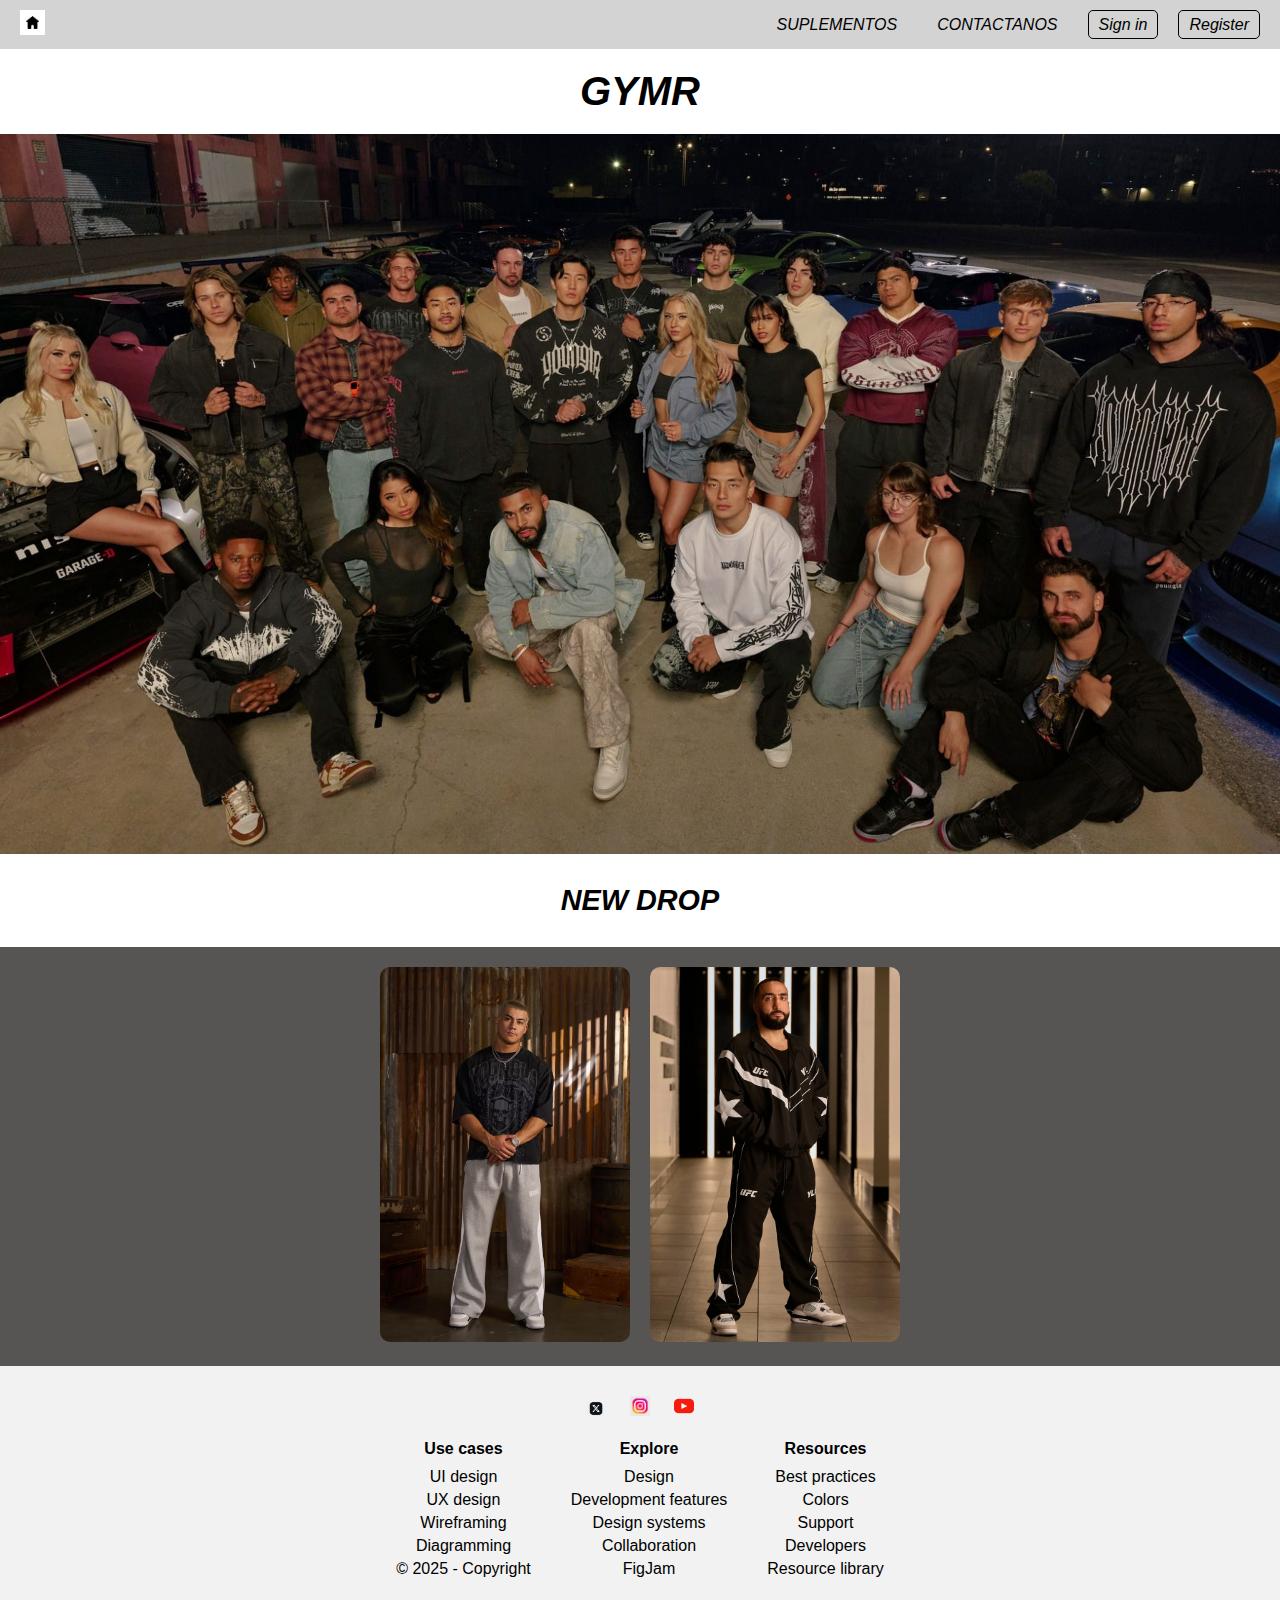
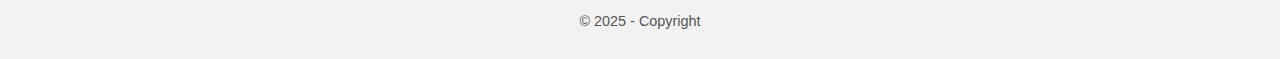
<file: index.html>
<!DOCTYPE html>
<html lang="en">
<head>
  <meta charset="UTF-8">
  <meta name="viewport" content="width=device-width, initial-scale=1.0">
  <title>GYMR</title>
  <link rel="stylesheet" href="estilos/estilom.css">
</head>
<body>
  <header>
    <div class="logo">
        <a href="index.html"><img src="imagenes/home.png" alt="home icon" class="icon"></a>
    </div>
    <nav>
      <ul class="menu">
        <li><a href="index4.html">SUPLEMENTOS</a></li>
        <li><a href="index3.html">CONTACTANOS</a></li>
        <li><a href="index1.html" class="btn">Sign in</a></li>
        <li><a href="index2.html" class="btn">Register</a></li>
      </ul>
    </nav>
  </header>
  <main>
    <h1 class="title">GYMR</h1>


    <section class="hero">
      <img src="imagenes/principal.png" alt="Imagen principal" class="full-img">
    </section>

    <h2 class="subtitle">NEW DROP</h2>


    <section class="gallery">
    
      <div class="product">
        <img src="imagenes/producto1.png" alt="Producto 1">
      </div>

      <div class="product">
        <img src="imagenes/producto2.png" alt="Producto 2">
      </div>
    </section>
  </main>

  <footer>
    <div class="footer-container">
      <div class="social">

        <img src="imagenes/icon_x.png" alt="X">
        <img src="imagenes/icon_ig.png" alt="Instagram">
        <img src="imagenes/icon_yt.png" alt="YouTube">
      </div>

      <div class="links">
        <div>
          <h4>Use cases</h4>
          <ul>
            <li>UI design</li>
            <li>UX design</li>
            <li>Wireframing</li>
            <li>Diagramming</li>
            <li>© 2025 - Copyright</li>
          </ul>
        </div>
        <div>
          <h4>Explore</h4>
          <ul>
            <li>Design</li>
            <li>Development features</li>
            <li>Design systems</li>
            <li>Collaboration</li>
            <li>FigJam</li>
          </ul>
        </div>
        <div>
          <h4>Resources</h4>
          <ul>
            <li>Best practices</li>
            <li>Colors</li>
            <li>Support</li>
            <li>Developers</li>
            <li>Resource library</li>
          </ul>
        </div>
      </div>

    <div class="copyright">
      © 2025 - Copyright
    </div>
    </div>
  </footer>
</body>
</html>
</file>
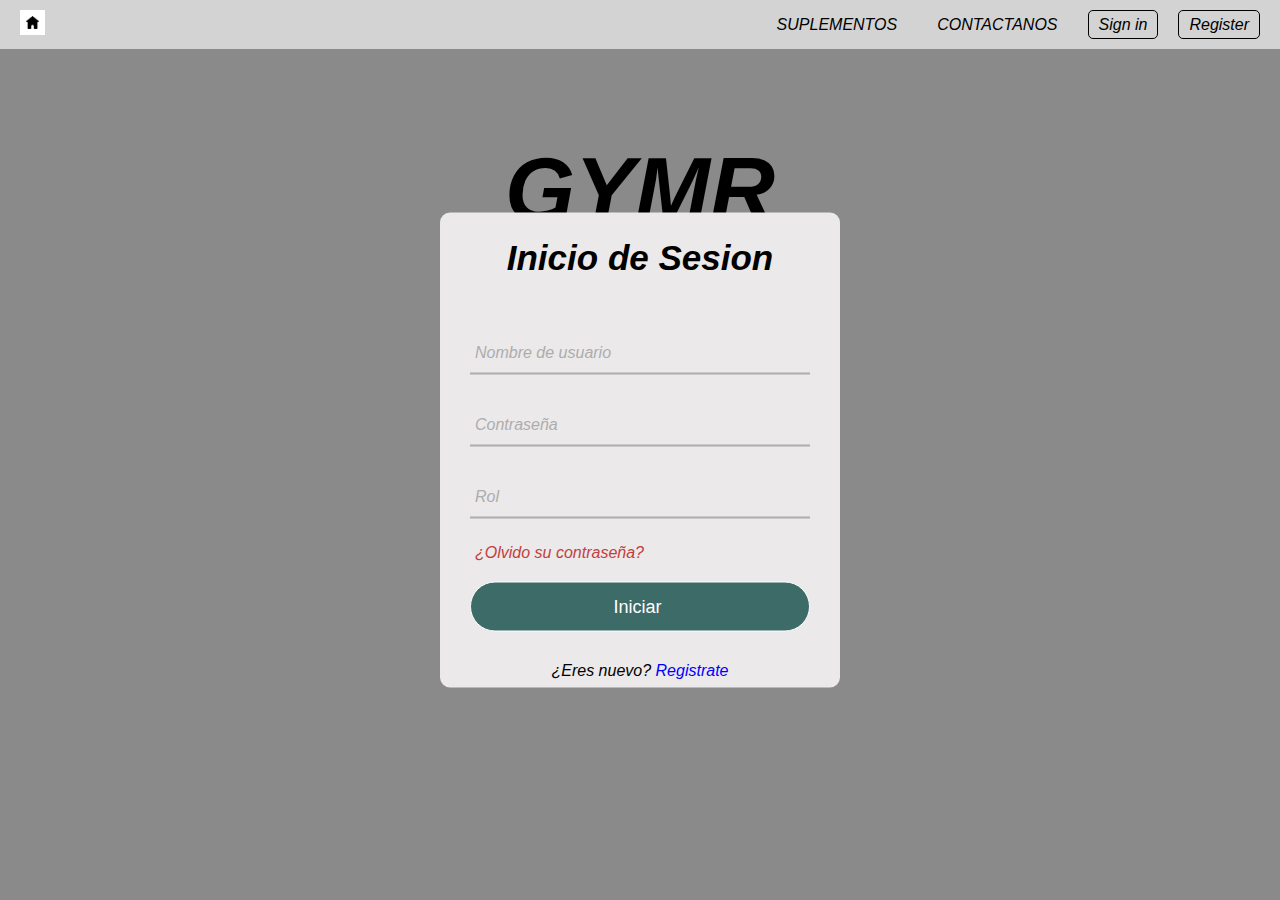
<file: index1.html>
<!DOCTYPE html>
<html lang="en">
<head>
    <meta charset="UTF-8">
    <meta name="viewport" content="width=device-width, initial-scale=1.0">
    <title>GYMR |Inicio Sesion </title>
   
    <link rel="stylesheet" href="estilos/estilom.css">
    <link rel="stylesheet" href="estilos/estilom1.css">
</head>
<body class="body2">
 <header>
    <div class="logo">
      <a href="index.html"><img src="imagenes/home.png" alt="home icon" class="icon"></a>
    </div>
    <nav>
      <ul class="menu">
        <li><a href="index4.html">SUPLEMENTOS</a></li>
        <li><a href="index3.html">CONTACTANOS</a></li>
        <li><a href="index1.html" class="btn">Sign in</a></li>
        <li><a href="index2.html" class="btn">Register</a></li>
      </ul>
    </nav>
  </header>
<main>
<h1>GYMR</h1>
  <div class="formulario">
      <h2>Inicio de Sesion</h2>
      <form action="post">
        <div class="usuario">
            <input type="text" required>
            <label>Nombre de usuario</label>
        </div>
        <div class="contraseña">
            <input type="password" required>
            <label>Contraseña</label>
        </div>
        <div class="rol">
            <input type="text" required>
            <label>Rol</label>
        </div>
        <div class="recordar">¿Olvido su contraseña?</div>
        <input type="button" value="Iniciar ">
        <div class="registrarse">
            ¿Eres nuevo? <a href="index2.html">Registrate</a>
        </div>
      </form>
    </div>
</body>    
</html>
</file>
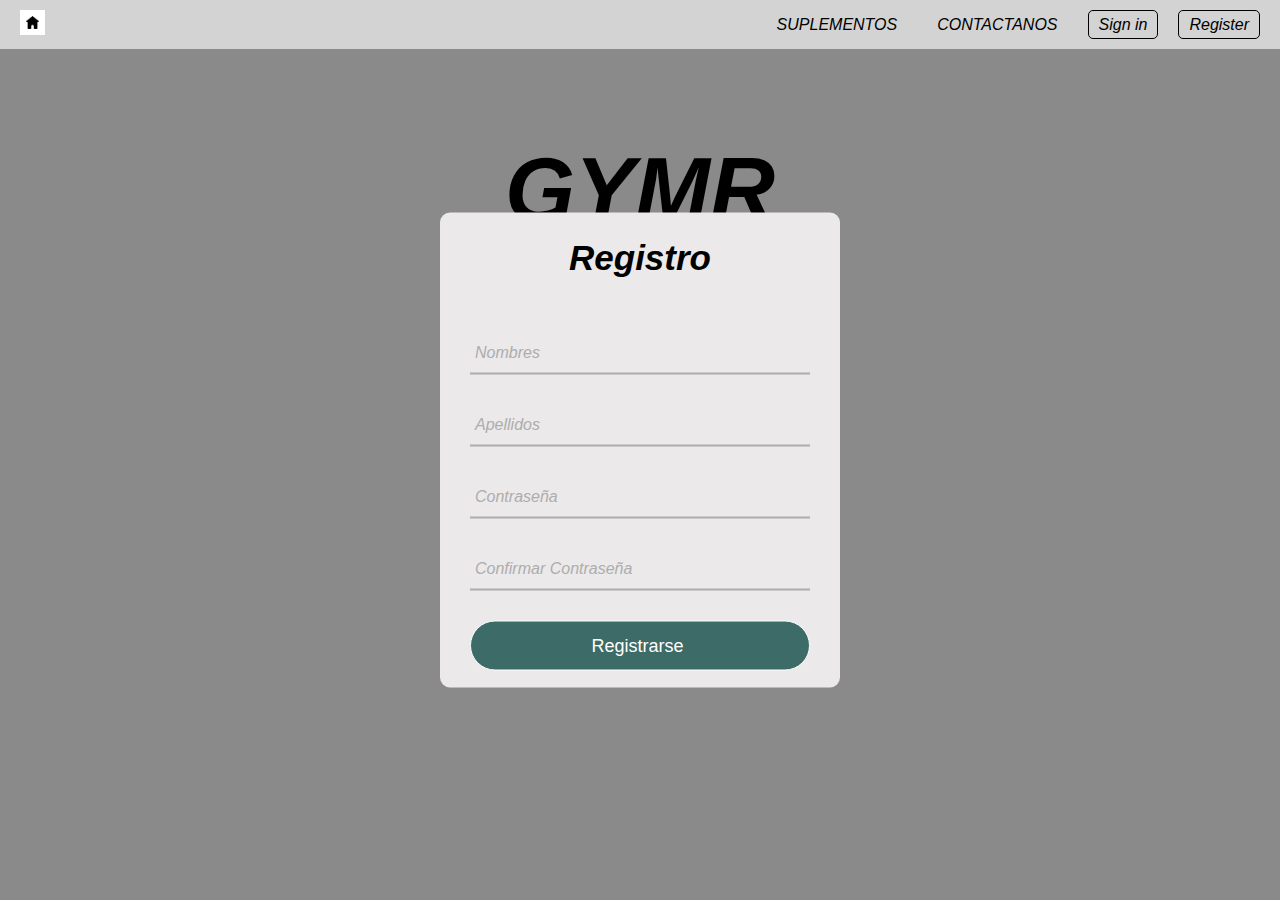
<file: index2.html>
<!DOCTYPE html>
<html lang="en">
<head>
    <meta charset="UTF-8">
    <meta name="viewport" content="width=device-width, initial-scale=1.0">
    <title>GYMR |Registro</title>
    <link rel="stylesheet" href="estilos/estilom.css">
    <link rel="stylesheet" href="estilos/estilom1.css">
</head>
<body class="body2">
 <header>
    <div class="logo">
      <a href="index.html"><img src="imagenes/home.png" alt="home icon" class="icon"></a>
    </div>
    <nav>
      <ul class="menu">
        <li><a href="index4.html">SUPLEMENTOS</a></li>
        <li><a href="index3.html">CONTACTANOS</a></li>
        <li><a href="index1.html" class="btn">Sign in</a></li>
        <li><a href="index2.html" class="btn">Register</a></li>
      </ul>
    </nav>
  </header>
<h1>GYMR</h1>
  <div class="formulario">
      <h2>Registro</h2>
      <form action="post">
        <div class="nombre">
            <input type="text" required>
            <label>Nombres</label>
        </div>
        <div class="apellido">
            <input type="text" required>
            <label>Apellidos</label>
        </div>
        <div class="contraseña">
            <input type="password" required>
            <label>Contraseña</label>
        </div>
        <div class="conf_c">
            <input type="password" required>
            <label>Confirmar Contraseña</label>
        </div>
        <input type="button" value="Registrarse ">
      </form>
    </div>

</body>    
</html>
</file>
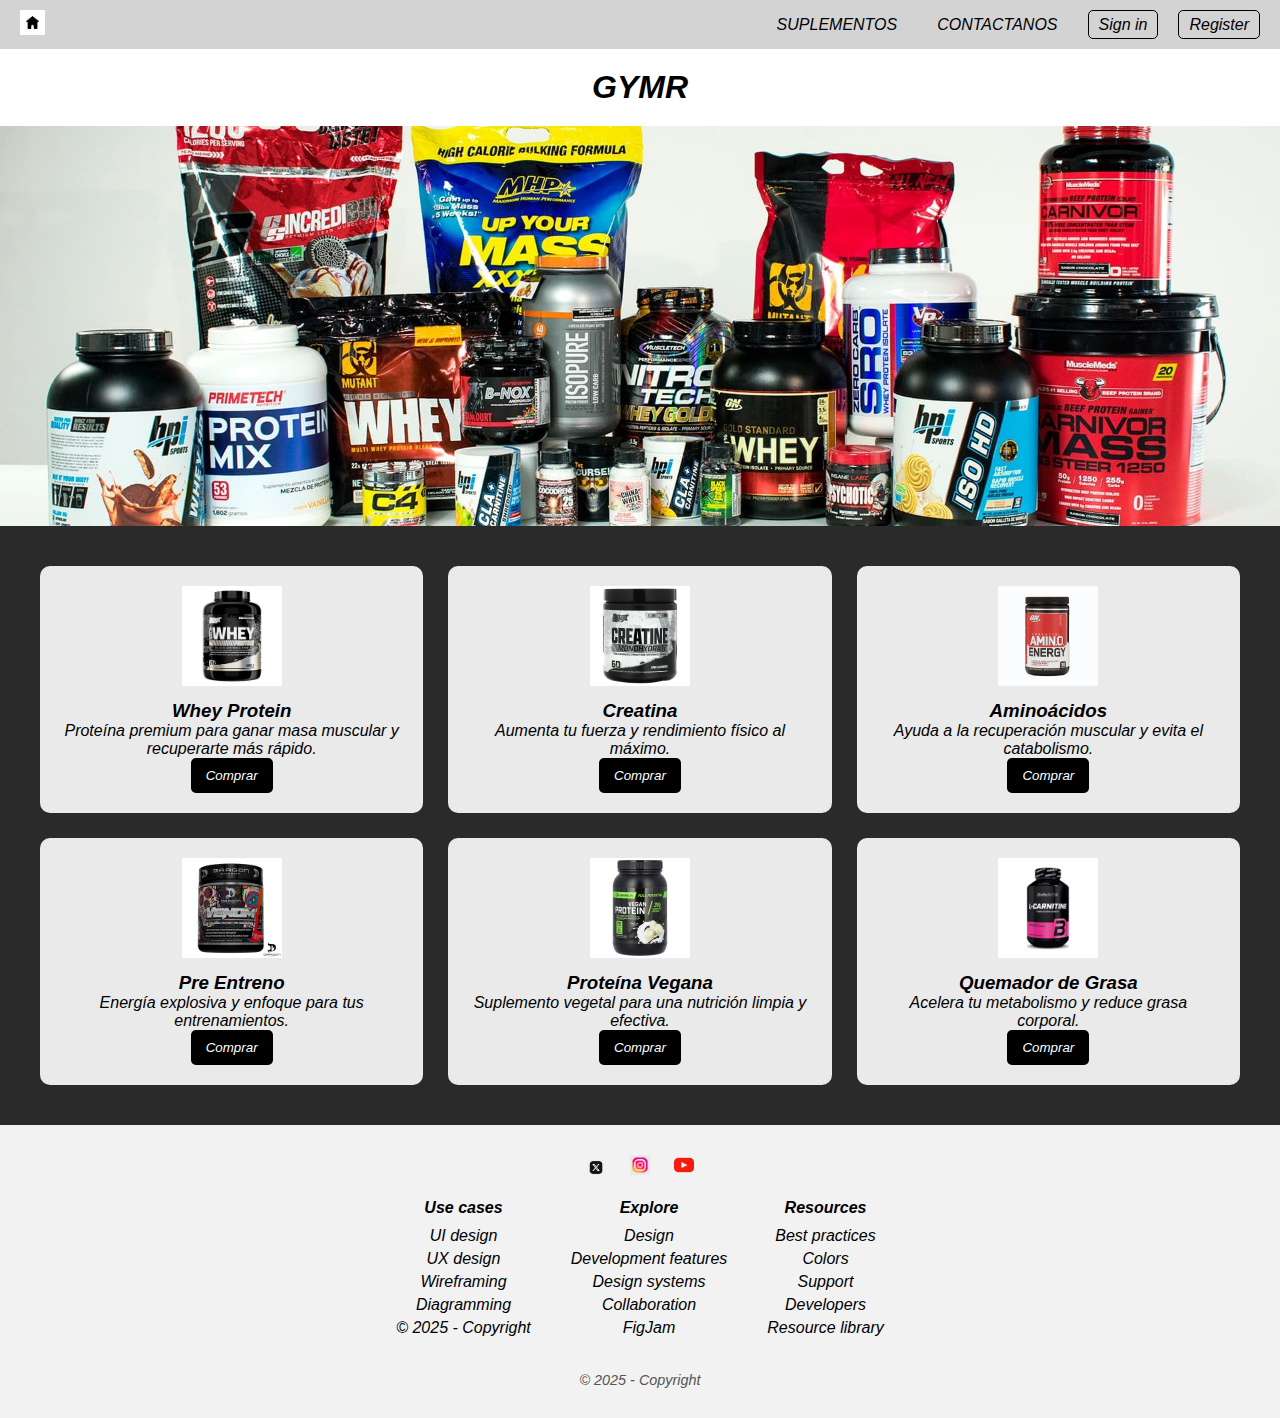
<file: index4.html>
<!DOCTYPE html>
<html lang="es">
<head>
  <meta charset="UTF-8" />
  <meta name="viewport" content="width=device-width, initial-scale=1.0"/>
  <title>GYMR | Suplementos</title>
  <link rel="stylesheet" href="estilos/estilom3.css" />
  <link rel="stylesheet" href="estilos/estilom.css">
</head>
<body>

   <header>
    <div class="logo">
        <a href="index.html"><img src="imagenes/home.png" alt="home icon" class="icon"></a>
    </div>
    <nav>
      <ul class="menu">
        <li><a href="index4.html">SUPLEMENTOS</a></li>
        <li><a href="index3.html">CONTACTANOS</a></li>
        <li><a href="index1.html" class="btn">Sign in</a></li>
        <li><a href="index2.html" class="btn">Register</a></li>
      </ul>
    </nav>
  </header>

  <main class="suplementos">
    <h1 class="titulo-gymr">GYMR</h1>
    <div class="imagen-portada"> 
      <img src="imagenes/suplementos-principal.jpg" alt="Suplementos GYMR" />
    </div>

    <!-- PRODUCTOS -->
    <section class="productos">
      <div class="producto">
        <img src="imagenes/suplemento1.jpg" alt="Producto 1" />
        <h3>Whey Protein</h3>
        <p>Proteína premium para ganar masa muscular y recuperarte más rápido.</p>
        <button>Comprar</button>
      </div>
      <div class="producto">
        <img src="imagenes/suplemento2.jpg" alt="Producto 2" />
        <h3>Creatina</h3>
        <p>Aumenta tu fuerza y rendimiento físico al máximo.</p>
        <button>Comprar</button>
      </div>
      <div class="producto">
        <img src="imagenes/suplemento3.jpg" alt="Producto 3" />
        <h3>Aminoácidos</h3>
        <p>Ayuda a la recuperación muscular y evita el catabolismo.</p>
        <button>Comprar</button>
      </div>
      <div class="producto">
        <img src="imagenes/suplemento4.jpg" alt="Producto 4" />
        <h3>Pre Entreno</h3>
        <p>Energía explosiva y enfoque para tus entrenamientos.</p>
        <button>Comprar</button>
      </div>
      <div class="producto">
        <img src="imagenes/suplemento5.jpg" alt="Producto 5" />
        <h3>Proteína Vegana</h3>
        <p>Suplemento vegetal para una nutrición limpia y efectiva.</p>
        <button>Comprar</button>
      </div>
      <div class="producto">
        <img src="imagenes/suplemento6.jpg" alt="Producto 6" />
        <h3>Quemador de Grasa</h3>
        <p>Acelera tu metabolismo y reduce grasa corporal.</p>
        <button>Comprar</button>
      </div>
    </section>
  </main>

  <!-- FOOTER PERSONALIZADO -->
  <footer>
    <div class="footer-container">
      <div class="social">

        <img src="imagenes/icon_x.png" alt="X">
        <img src="imagenes/icon_ig.png" alt="Instagram">
        <img src="imagenes/icon_yt.png" alt="YouTube">
      </div>

      <div class="links">
        <div>
          <h4>Use cases</h4>
          <ul>
            <li>UI design</li>
            <li>UX design</li>
            <li>Wireframing</li>
            <li>Diagramming</li>
            <li>© 2025 - Copyright</li>
          </ul>
        </div>
        <div>
          <h4>Explore</h4>
          <ul>
            <li>Design</li>
            <li>Development features</li>
            <li>Design systems</li>
            <li>Collaboration</li>
            <li>FigJam</li>
          </ul>
        </div>
        <div>
          <h4>Resources</h4>
          <ul>
            <li>Best practices</li>
            <li>Colors</li>
            <li>Support</li>
            <li>Developers</li>
            <li>Resource library</li>
          </ul>
        </div>
      </div>

    <div class="copyright">
      © 2025 - Copyright
    </div>
    </div>
  </footer>

</body>
</html>
</file>
<file: estilos/estilom.css>
* {
  margin: 0;
  padding: 0;
  box-sizing: border-box;
}

body {
  font-family: Arial, sans-serif;
  background-color: #fff;
  color: #000;
}

/* Header */
header {
  display: flex;
  justify-content: space-between;
  align-items: center;
  padding: 10px 20px;
  background-color: #d3d3d3;
}

.logo img {
  width: 25px;
  height: 25px;
}

.logo a:hover {
  background-color: #000;
  color: white;
  border-radius: 5px;
  transform: scale(1.1);
}
.menu {
  list-style: none;
  display: flex;
  gap: 20px;
  font-style: italic;
}

.menu li a {
  text-decoration: none;
  color: #000;
  padding: 5px 10px;
  transition: all 0.3s ease;
}

.menu li a:hover {
  background-color: #000;
  color: white;
  border-radius: 5px;
  transform: scale(1.1);
}

.btn {
  border: 1px solid #000;
  padding: 4px 8px;
  border-radius: 5px;
}


.title {
  text-align: center;
  font-size: 2.5em;
  margin: 20px 0;
  font-weight: bold;
  font-style: italic;
}

.hero img {
  width: 100%;
  display: block;
}

.subtitle {
  text-align: center;
  font-size: 1.8em;
  margin: 30px 0;
  font-weight: bold;
  font-style: italic;
}

.gallery {
  display: flex;
  justify-content: center;
  gap: 20px;
  padding: 20px;
  background-color: #575454;
}

.product img {
  width: 250px;
  height: auto;
  border-radius: 10px;
}

footer {
  background-color: #f2f2f2;
  padding: 30px 20px;
}

.footer-container {
  display: flex;
  flex-direction: column;
  align-items: center;
  text-align: center;
}

.social img {
  width: 20px;
  margin: 0 10px;
  cursor: pointer;
}

.links {
  display: flex;
  flex-wrap: wrap;
  justify-content: center;
  margin-top: 20px;
  gap: 40px;
}

.links h4 {
  margin-bottom: 10px;
}

.links ul {
  list-style: none;
}

.links li {
  margin: 5px 0;
}

.footer-container .copyright {
  margin-top: 30px;
  font-size: 0.9em;
  color: #555;
}
</file>
<file: estilos/estilom1.css>
.body2 {
    background-color: #8a8a8a;
    font-family: Arial, sans-serif;
    margin: 0;
    padding: 0;
    box-sizing: border-box;
}

h1{
    padding-top: 90px;
    font-size: 90px;
    text-align: center;
    color: #000000;
    font-style: italic;
}

.login{
   background-color: white;
   margin: 300px 300px;
   padding: 150px 20px;
}

.formulario{
    position: absolute;
    top: 50%;
    left: 50%;
    transform: translate(-50%,-50%);
    width: 400px;
    height: 475px   ;
    background-color: #ebe9e9;
    border-radius: 10px;
}

.formulario h2 {
    color: #000000;
    text-align: center;  
    padding: 25px 0px;
    border-bottom: 1px rgb(143, 22, 22);
    font-size: 35px;
    font-style: italic;

}

.formulario form {
    padding: 0 30px;
    box-sizing: border-box;
}

form .usuario{
    position: relative;
    border-bottom: 2px solid #adadad;
    margin: 30px 0;
    font-style: italic;
}
form .nombre{
    position: relative;
    border-bottom: 2px solid #adadad;
    margin: 30px 0;
    font-style: italic;
}
form .rol{
    position: relative;
    border-bottom: 2px solid #adadad;
    margin: 30px 0;
    font-style: italic;
}
form .apellido{
    position: relative;
    border-bottom: 2px solid #adadad;
    margin: 30px 0;
    font-style: italic;
}
form .contraseña{
    position: relative;
    border-bottom: 2px solid #adadad;
    margin: 30px 0;
    font-style: italic;
}
form .conf_c{
    position: relative;
    border-bottom: 2px solid #adadad;
    margin: 30px 0;
    font-style: italic;
}
.nombre input{
    width: 100%;
    padding: 0 5px;
    height: 40px ;
    font-size: 16px;
    border: none;
    background: none;
    outline: none;
    font-style: italic;
}

.nombre label{
   position: absolute;
   top:50%;
   left: 5px;
   color: #adadad;
   transform: translateY(-50%);
   font-size: 16px;
   font-style: italic;
}
.apellido input{
    width: 100%;
    padding: 0 5px;
    height: 40px ;
    font-size: 16px;
    border: none;
    background: none;
    outline: none;
    font-style: italic;
}

.apellido label{
   position: absolute;
   top:50%;
   left: 5px;
   color: #adadad;
   transform: translateY(-50%);
   font-size: 16px;
   font-style: italic;
}
.rol input{
    width: 100%;
    padding: 0 5px;
    height: 40px ;
    font-size: 16px;
    border: none;
    background: none;
    outline: none;
    font-style: italic;
}

.rol label{
   position: absolute;
   top:50%;
   left: 5px;
   color: #adadad;
   transform: translateY(-50%);
   font-size: 16px;
}
.conf_c input{
    width: 100%;
    padding: 0 5px;
    height: 40px ;
    font-size: 16px;
    border: none;
    background: none;
    outline: none;
    font-style: italic;
}

.conf_c label{
   position: absolute;
   top:50%;
   left: 5px;
   color: #adadad;
   transform: translateY(-50%);
   font-size: 16px;
   font-style: italic;
}
.usuario input{
    width: 100%;
    padding: 0 5px;
    height: 40px ;
    font-size: 16px;
    border: none;
    background: none;
    outline: none;
    font-style: italic;
}

.usuario label{
   position: absolute;
   top:50%;
   left: 5px;
   color: #adadad;
   transform: translateY(-50%);
   font-size: 16px;
   font-style: italic;
}

.contraseña input{
    width: 100%;
    padding: 0 5px;
    height: 40px ;
    font-size: 16px;
    border: none;
    background: none;
    outline: none;
    font-style: italic;
}

.contraseña label{
   position:absolute;
   top:50%;
   left: 5px;
   color: #adadad;
   transform: translateY(-50%);
   font-size: 16px;
   font-style: italic;
}

.nombre input:focus ~ label,
.nombre input:focus ~ label{
    top: -5px;
    color: #265550;
}
.apellido input:focus ~ label,
.apellido input:focus ~ label{
    top: -5px;
    color: #265550;
}
.rol input:focus ~ label,
.rol input:focus ~ label{
    top: -5px;
    color: #265550;
}
.conf_c input:focus ~ label,
.conf_c input:focus ~ label{
    top: -5px;
    color: #265550;
}
.contraseña input:focus ~ label,
.contraseña input:focus ~ label{
    top: -5px;
    color: #265550;
}
.usuario input:focus ~ label,
.usuario input:focus ~ label{
    top: -5px;
    color: #265550;
}

.recordar{
    margin: -5px 0 20px 5px;
    color: rgb(194, 63, 63);
    cursor: pointer;
    font-style: italic;
}

.recordar:hover {
    text-decoration: underline;
}

input[type="button"]{
    width: 100%;
    height: 50px;
    border: 1px solid;
    background: #3d6b67;
    border-radius: 25px;
    font-size: 18px;
    color: white;
    cursor: pointer;
    outline: none;
}    

input[type="button"]:hover{
    border-color:#576967;
    transition: .5s;
}  

.registrarse{
    margin: 30px 0;
    text-align: center;
    font-size: 16px;
    color: black;
    font-style: italic;
}

.registrarse a{
   color: blue;
   text-decoration: none;
}

.registrarse a:hover{
   text-decoration: underline;
}

footer {
  background-color: #f2f2f2;
  padding: 30px 20px;
}

.footer-containe {
  display: flex;
  flex-direction: column;
  align-items: center;
  text-align: center;
}

.social img {
  width: 20px;
  margin: 0 10px;
  cursor: pointer;
}

.links {
  display: flex;
  flex-wrap: wrap;
  justify-content: center;
  margin-top: 20px;
  gap: 40px;
}

.links h4 {
  margin-bottom: 10px;
}

.links ul {
  list-style: none;
}

.links li {
  margin: 5px 0;
}

.footer-container .copyright {
  margin-top: 30px;
  font-size: 0.9em;
  color: #555;
}
</file>
<file: estilos/estilom3.css>
* {
  margin: 0;
  padding: 0;
  box-sizing: border-box;
  font-style: italic;
}

body {
  font-family: Arial, sans-serif;
  background-color: #1c1c1c;
  color: white;
}


/* TÍTULO */
.titulo-gymr {
  text-align: center;
  font-size: 2em;
  font-weight: bold;
  margin: 20px 0;
}

/* IMAGEN PORTADA */
.imagen-portada img {
  width: 100%;
  max-height: 400px;
  object-fit: cover;
  display: block;
}

/* PRODUCTOS */
.productos {
  display: grid;
  grid-template-columns: repeat(3, 1fr);
  gap: 25px;
  padding: 40px;
  background-color: #2a2a2a;
}

.producto {
  background-color: #eaeaea;
  padding: 20px;
  border-radius: 10px;
  text-align: center;
  color: #000;
  transition: transform 0.2s ease;
}

.producto img {
  width: 100px;
  height: auto;
  margin-bottom: 10px;
}

.producto button {
  background-color: #000;
  color: #fff;
  border: none;
  padding: 10px 15px;
  border-radius: 5px;
  cursor: pointer;
  transition: background 0.3s ease;
}

.producto button:hover {
  background-color: #444;
}

.producto:hover {
  transform: scale(1.03);
}
</file>
